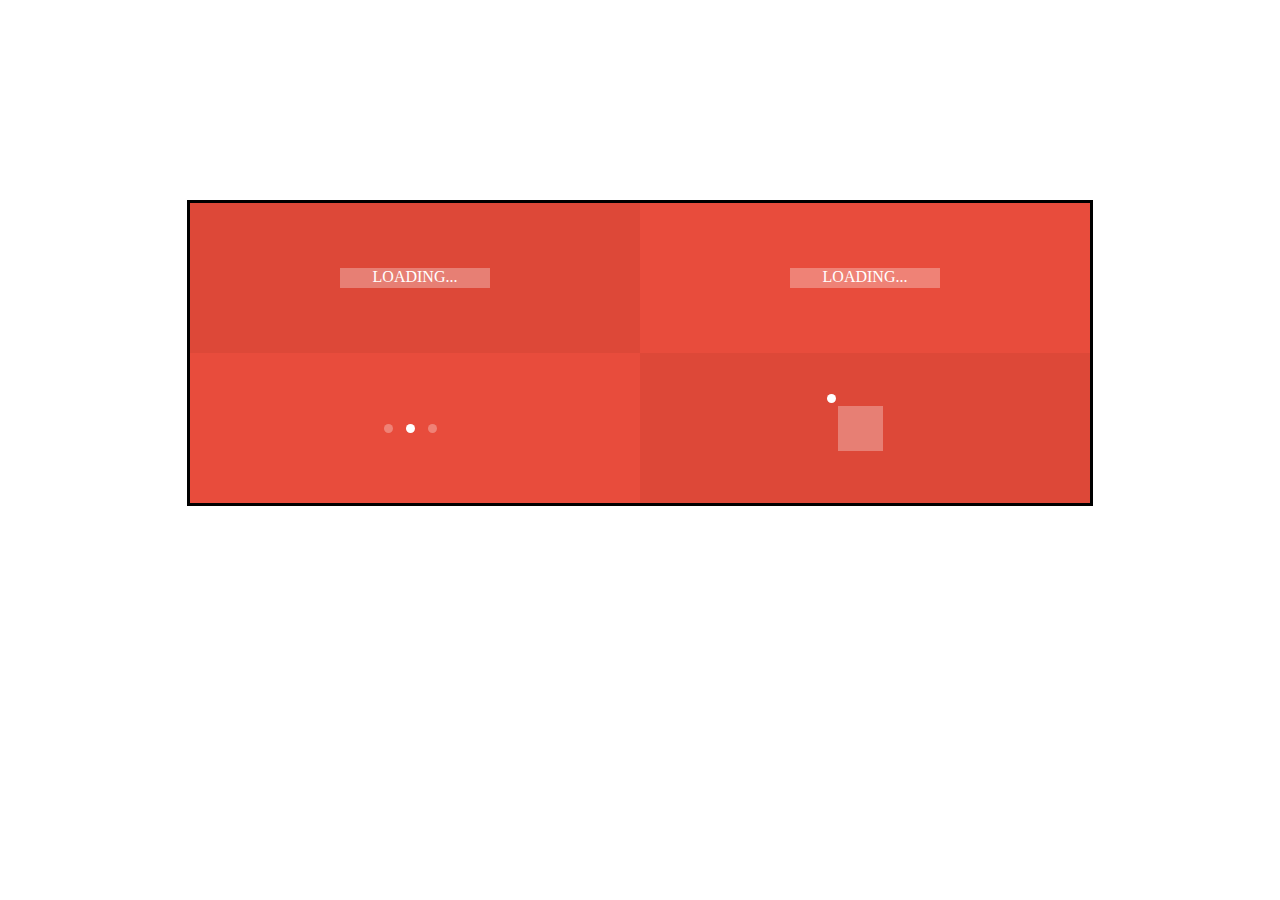
<file: transitions&animations/index.html>
<!DOCTYPE html>
<html lang="en">
	<head>
		<meta charset="UTF-8" />
		<meta http-equiv="X-UA-Compatible" content="IE=edge" />
		<meta name="viewport" content="width=device-width, initial-scale=1.0" />
		<link rel="stylesheet" href="style.css" />
		<title>Document</title>
	</head>
	<body>
		<div class="wrapper">
			<div class="rectangle_one">
				<div class="btn_one">LOADING...</div>
			</div>
			<div class="rectangle_two">
				<div class="button">LOADING...</div>
			</div>
			<div class="rectangle_three">
				<div class="wrapper_child spin">
					<div class="circle circle-1"></div>
					<div class="circle circle-2"></div>
				</div>
				<div class="circle-3 circle"></div>
			</div>
			<div class="rectangle_four">
				<div class="box"></div>
				<div class="circle_four"></div>
			</div>
		</div>
	</body>
</html>
</file>
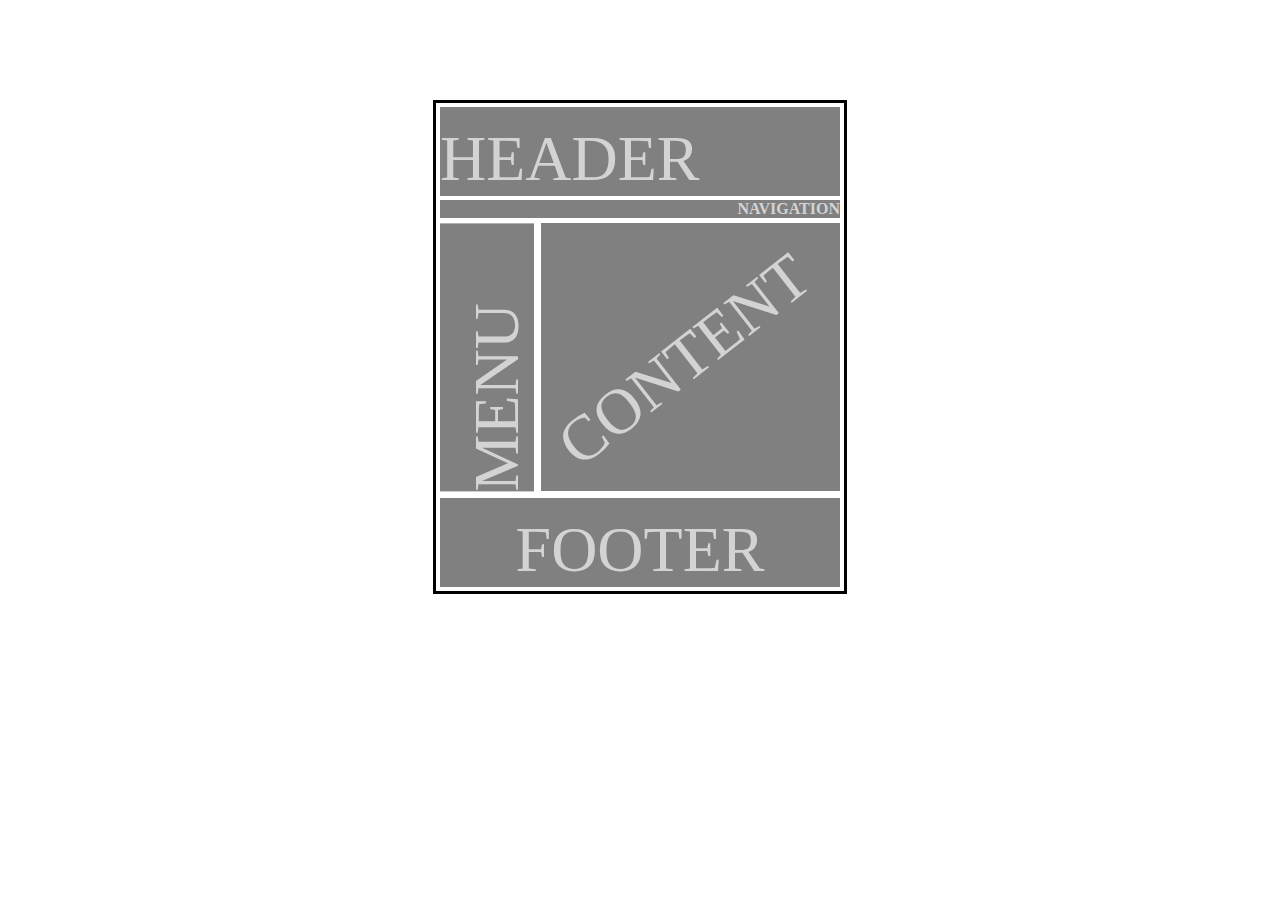
<file: position&floats/homework_position/index.html>
<!DOCTYPE html>
<html lang="en">
	<head>
		<meta charset="UTF-8" />
		<meta http-equiv="X-UA-Compatible" content="IE=edge" />
		<meta name="viewport" content="width=device-width, initial-scale=1.0" />
		<link rel="stylesheet" href="style.css" />
		<title>Document</title>
	</head>
	<body>
		<div class="wrapper">
			<div class="header">HEADER</div>
			<div class="navigation">NAVIGATION</div>
			<div class="menu">MENU</div>
			<div class="content"><span>CONTENT</span></div>
			<div class="footer">FOOTER</div>
		</div>
	</body>
</html>
</file>
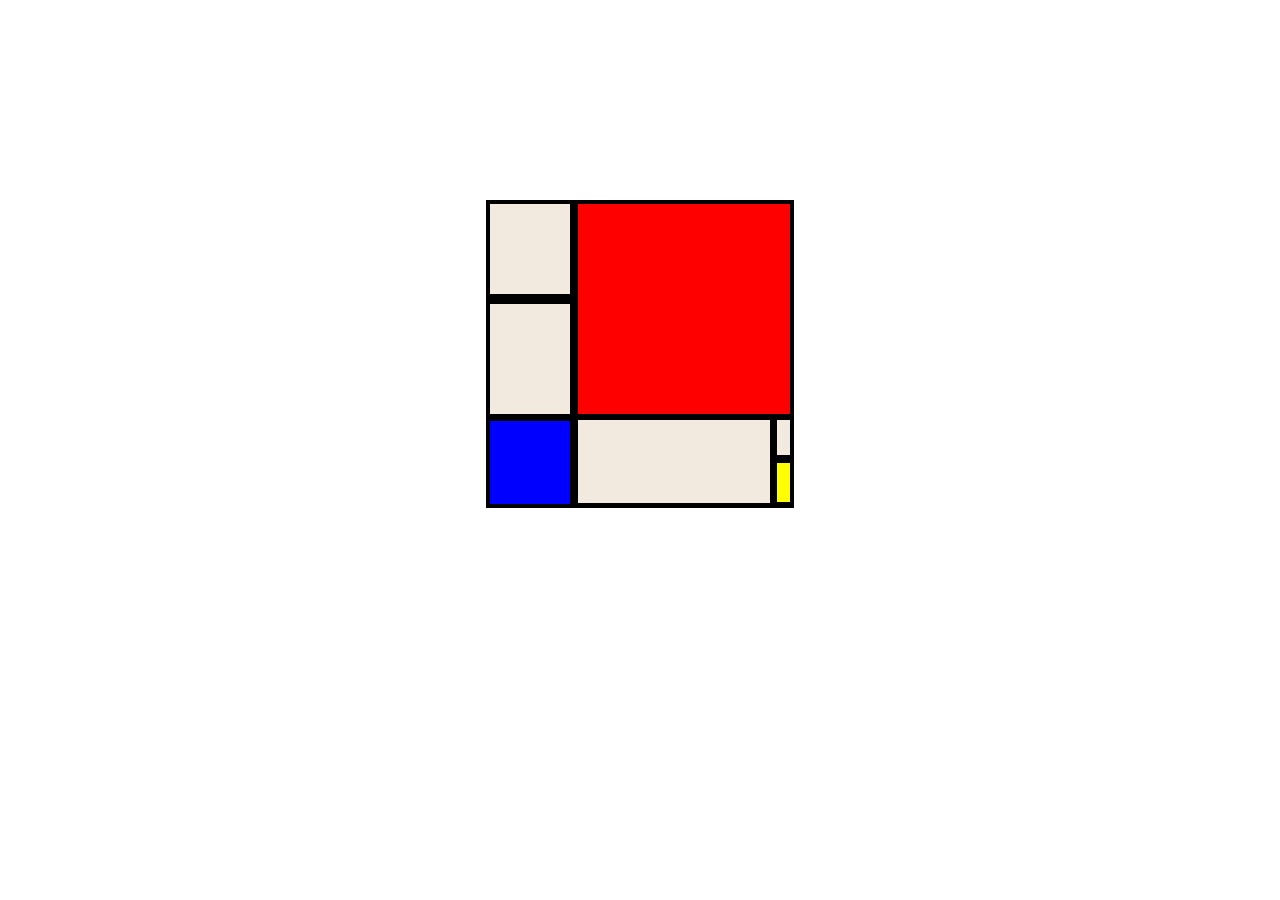
<file: position&floats/homework_position_1/index.html>
<!DOCTYPE html>
<html lang="en">
<head>
    <meta charset="UTF-8">
    <meta http-equiv="X-UA-Compatible" content="IE=edge">
    <meta name="viewport" content="width=device-width, initial-scale=1.0">
    <link rel="stylesheet" href="style.css">
    <title>Document</title>
</head>
<body>
    <div class="wrapper">
        <div class="rectangle-one"></div>
        <div class="rectangle-two"></div>
       <div class="square-blue"></div>
       <div class="square-red"></div>
       <div class="rectangle-three"></div>
       <div class="rectangle-four"></div>
       <div class="rectangle-yellow"></div>
    </div>
</body>
</html>
</file>
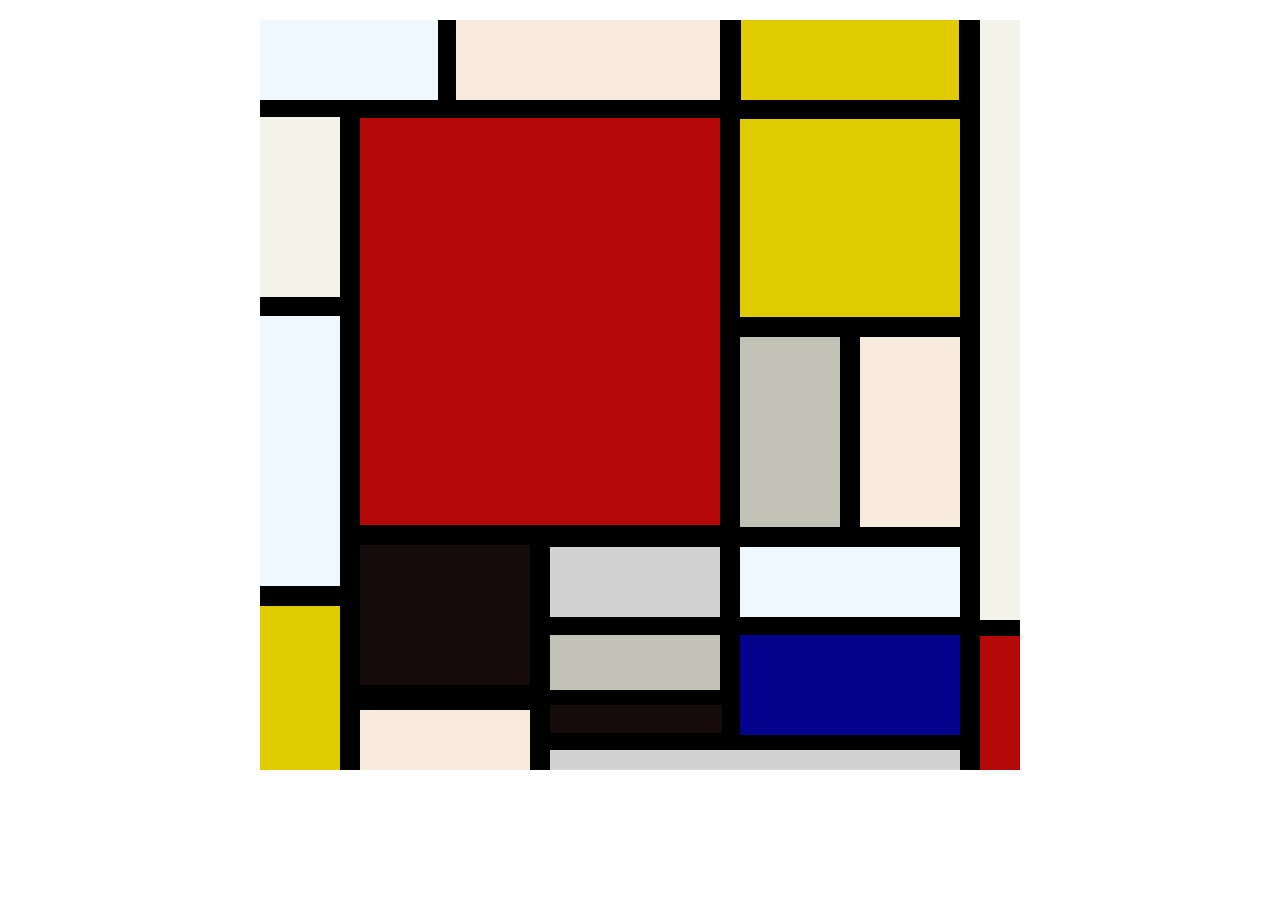
<file: position&floats/homework_position_2/index.html>
<!DOCTYPE html>
<html lang="en">
	<head>
		<meta charset="UTF-8" />
		<meta http-equiv="X-UA-Compatible" content="IE=edge" />
		<meta name="viewport" content="width=device-width, initial-scale=1.0" />
		<link rel="stylesheet" href="style.css" />
		<title>Document</title>
	</head>
	<body>
		<div class="wrapper">
			<div class="rectangle-light_blue_one"></div>
			<div class="rectangle-light_blue_two"></div>
			<div class="rectangle-yellow_one"></div>
			<div class="rectangle-beige_one"></div>
			<div class="rectangle-yellow_two"></div>
			<div class="rectangle-light_yellow_two"></div>
			<div class="rectangle-light_yellow_one"></div>
			<div class="rectangle-red_one"></div>
			<div class="rectangle-yellow_three"></div>
			<div class="rectangle-light_blue_three"></div>
			<div class="rectangle-brown_one"></div>
			<div class="rectangle-brown_two"></div>
			<div class="rectangle-light_grey_one"></div>
			<div class="rectangle_light-green_one"></div>
			<div class="rectangle-beige_two"></div>
			<div class="rectangle-light_grey_two"></div>
			<div class="rectangle-light_green_two"></div>
			<div class="rectangle-blue"></div>
			<div class="rectangle-red_two"></div>
			<div class="rectangle-beige_three"></div>
		</div>
	</body>
</html>
</file>
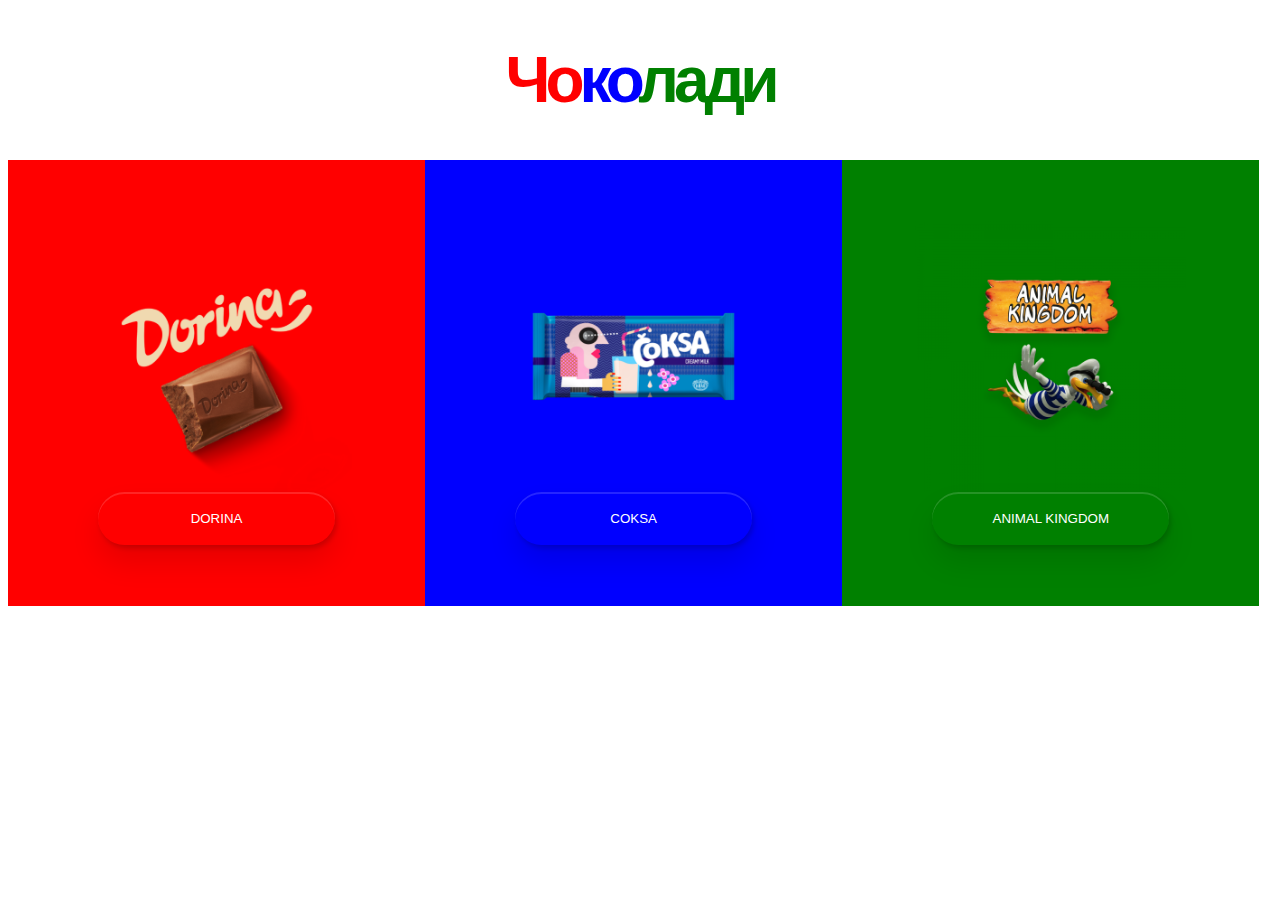
<file: position&floats/kras-execise/index.html>
<!DOCTYPE html>
<html lang="en">
<head>
    <meta charset="UTF-8">
    <meta http-equiv="X-UA-Compatible" content="IE=edge">
    <meta name="viewport" content="width=device-width, initial-scale=1.0">
    <link rel="stylesheet" href="style.css">
    <title>Document</title>
</head>
<body>
    <h1><span class="cho">Чо</span><span class="ko">ко</span><span class="ladi">лади</span></h1>
    </span>
    <div class="wrapper">
        <div class="dorina">
            <img src="images/dorina.png" alt="dorina_chocolate">
            <a href="#">DORINA</a>
        </div>
        <div class="coksa">
           <img src="images/coksa.png" alt="coksa_chocolate">
           <a href="#">COKSA</a>
        </div>
        <div class="animal_kingdom">
            <img src="images/animal-kingdom.png" alt="animal_kingdom_chocolate">
            <a href="#">ANIMAL KINGDOM</a>
        </div>
    </div>

</body>
</html>
</file>
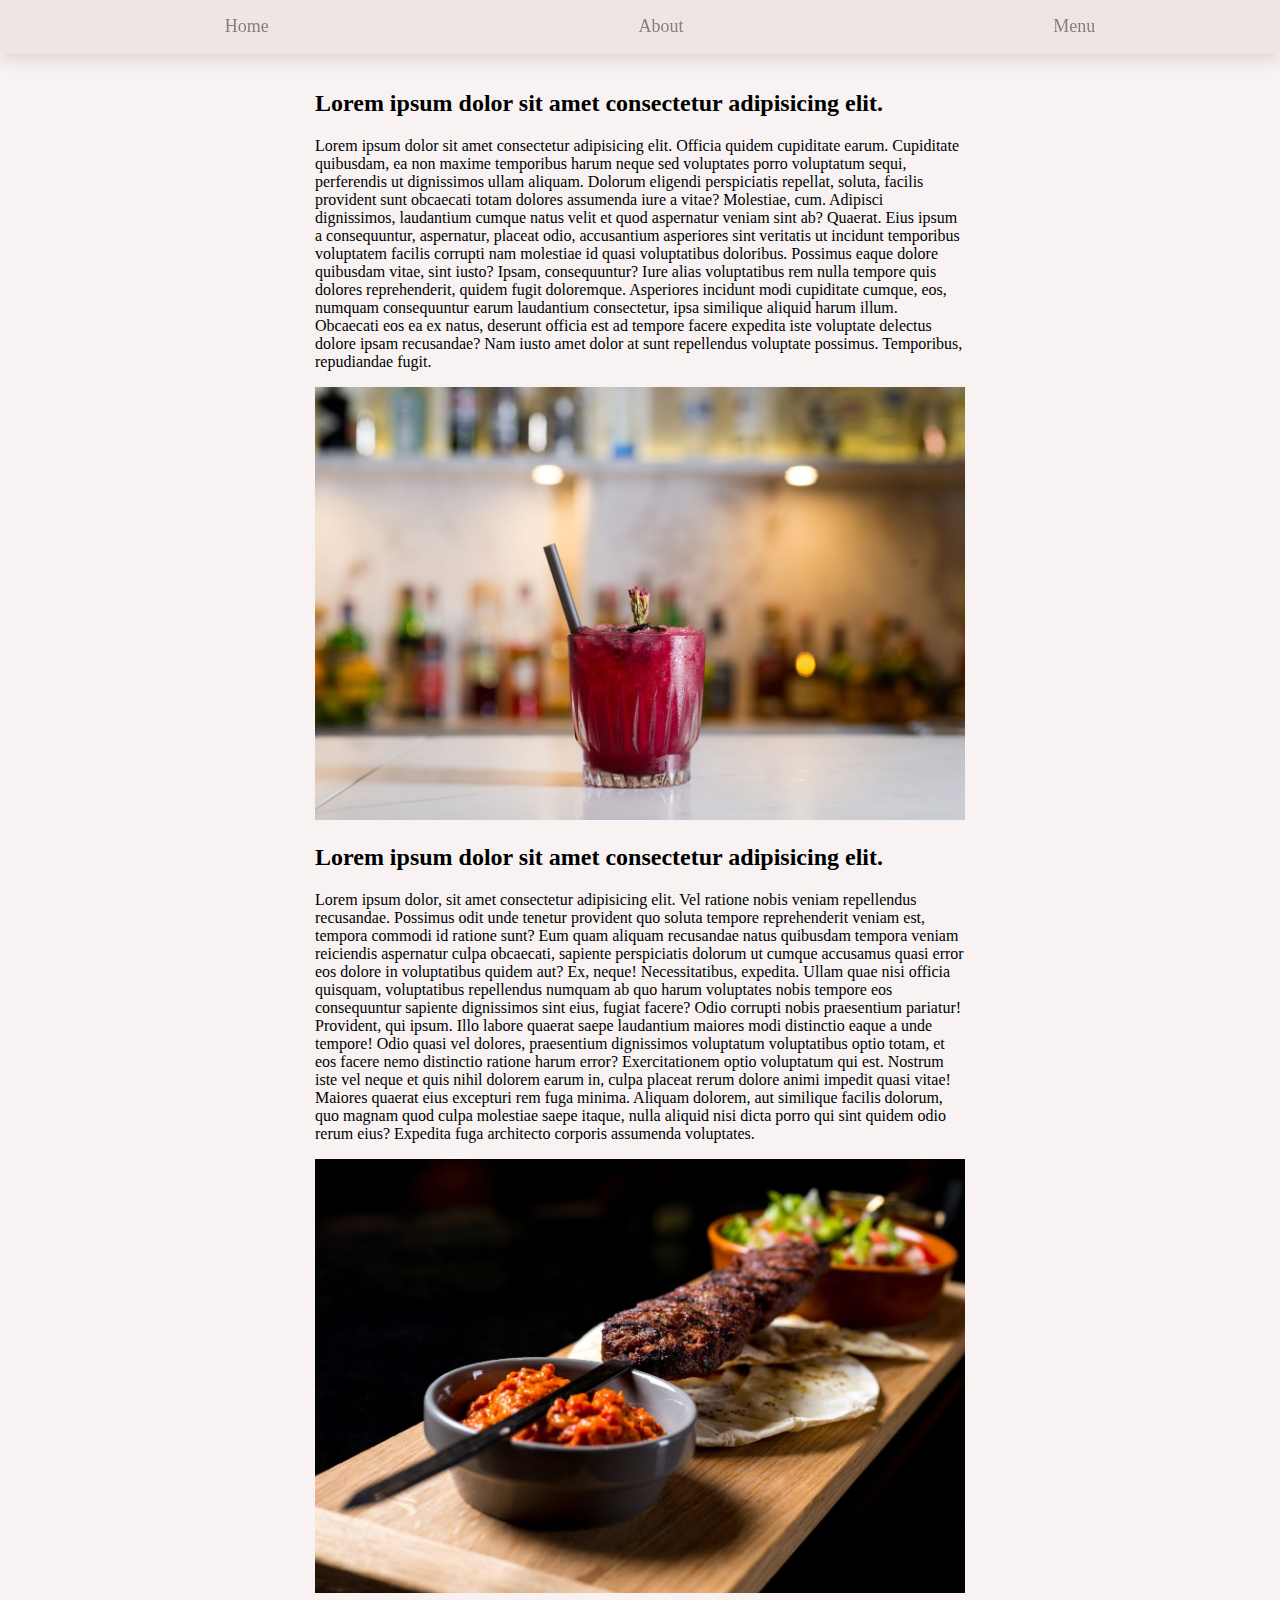
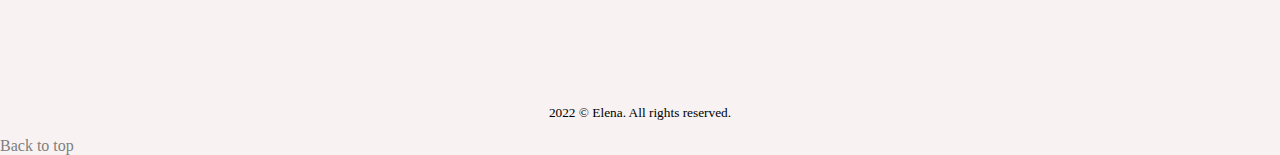
<file: homework_1_2_4/about.html>
<!DOCTYPE html>
<html lang="en">
	<head>
		<title>Restaurant</title>
		<link rel="stylesheet" href="style.css" />
	</head>
	<body id="main-heading">
		<header>
			<nav>
				<ul class="flex">
					<li>
						<a href="home.html">Home</a>
					</li>
					<li>
						<a href="about.html">About</a>
					</li>
					<li>
						<a href="menu.html">Menu</a>
					</li>
				</ul>
			</nav>
		</header>
		<main>
			<article>
				<section>
					<h2>Lorem ipsum dolor sit amet consectetur adipisicing elit.</h2>

					<p>
						Lorem ipsum dolor sit amet consectetur adipisicing elit. Officia
						quidem cupiditate earum. Cupiditate quibusdam, ea non maxime
						temporibus harum neque sed voluptates porro voluptatum sequi,
						perferendis ut dignissimos ullam aliquam. Dolorum eligendi
						perspiciatis repellat, soluta, facilis provident sunt obcaecati
						totam dolores assumenda iure a vitae? Molestiae, cum. Adipisci
						dignissimos, laudantium cumque natus velit et quod aspernatur veniam
						sint ab? Quaerat. Eius ipsum a consequuntur, aspernatur, placeat
						odio, accusantium asperiores sint veritatis ut incidunt temporibus
						voluptatem facilis corrupti nam molestiae id quasi voluptatibus
						doloribus. Possimus eaque dolore quibusdam vitae, sint iusto? Ipsam,
						consequuntur? Iure alias voluptatibus rem nulla tempore quis dolores
						reprehenderit, quidem fugit doloremque. Asperiores incidunt modi
						cupiditate cumque, eos, numquam consequuntur earum laudantium
						consectetur, ipsa similique aliquid harum illum. Obcaecati eos ea ex
						natus, deserunt officia est ad tempore facere expedita iste
						voluptate delectus dolore ipsam recusandae? Nam iusto amet dolor at
						sunt repellendus voluptate possimus. Temporibus, repudiandae fugit.
					</p>
					<div>
						<a
							href="https://www.facebook.com/DADOBarRestaurant/photos/"
							target="_blank"
						>
							<img src="images/cocktail.jpeg" alt="cocktail-drink" />
						</a>
					</div>
				</section>
				<section>
					<h2>Lorem ipsum dolor sit amet consectetur adipisicing elit.</h2>
					<p>
						Lorem ipsum dolor, sit amet consectetur adipisicing elit. Vel
						ratione nobis veniam repellendus recusandae. Possimus odit unde
						tenetur provident quo soluta tempore reprehenderit veniam est,
						tempora commodi id ratione sunt? Eum quam aliquam recusandae natus
						quibusdam tempora veniam reiciendis aspernatur culpa obcaecati,
						sapiente perspiciatis dolorum ut cumque accusamus quasi error eos
						dolore in voluptatibus quidem aut? Ex, neque! Necessitatibus,
						expedita. Ullam quae nisi officia quisquam, voluptatibus repellendus
						numquam ab quo harum voluptates nobis tempore eos consequuntur
						sapiente dignissimos sint eius, fugiat facere? Odio corrupti nobis
						praesentium pariatur! Provident, qui ipsum. Illo labore quaerat
						saepe laudantium maiores modi distinctio eaque a unde tempore! Odio
						quasi vel dolores, praesentium dignissimos voluptatum voluptatibus
						optio totam, et eos facere nemo distinctio ratione harum error?
						Exercitationem optio voluptatum qui est. Nostrum iste vel neque et
						quis nihil dolorem earum in, culpa placeat rerum dolore animi
						impedit quasi vitae! Maiores quaerat eius excepturi rem fuga minima.
						Aliquam dolorem, aut similique facilis dolorum, quo magnam quod
						culpa molestiae saepe itaque, nulla aliquid nisi dicta porro qui
						sint quidem odio rerum eius? Expedita fuga architecto corporis
						assumenda voluptates.
					</p>
					<div>
						<a
							href="https://www.facebook.com/DADOBarRestaurant/photos/"
							target="_blank"
						>
							<img src="images/kebab.jpeg" alt="kebab" />
						</a>
					</div>
				</section>
			</article>
		</main>
		<footer>
			<p><small>2022 &copy; Elena. All rights reserved.</small></p>
		</footer>
		<a href="#main-heading" style="color: grey">Back to top</a>
	</body>
</html>
</file>
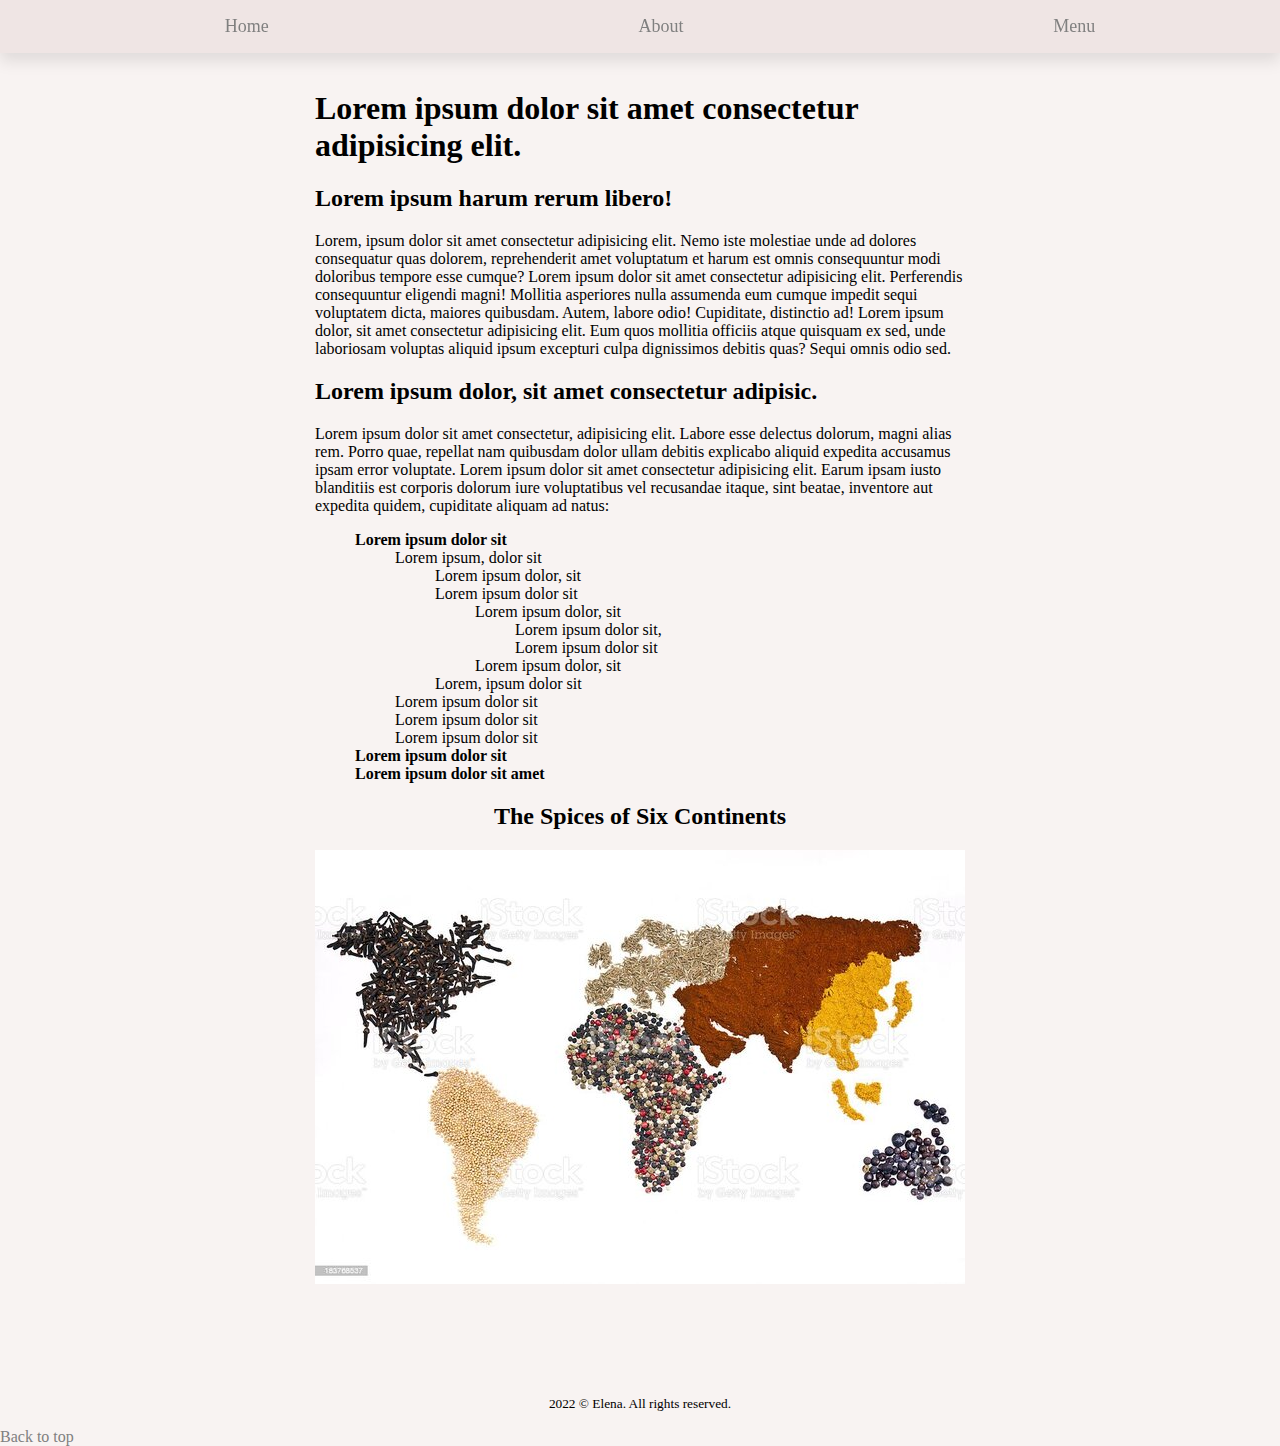
<file: homework_1_2_4/home.html>
<!DOCTYPE html>
<html lang="en">
	<head>
		<title>Restaurant</title>
		<link rel="stylesheet" href="style.css" />
	</head>
	<body id="main-heading">
		<header>
			<nav>
				<ul class="flex">
					<li>
						<a href="home.html">Home</a>
					</li>
					<li>
						<a href="about.html">About</a>
					</li>
					<li>
						<a href="menu.html">Menu</a>
					</li>
				</ul>
			</nav>
		</header>
		<main>
			<h1>Lorem ipsum dolor sit amet consectetur adipisicing elit.</h1>
			<section>
				<h2>Lorem ipsum harum rerum libero!</h2>
				<p>
					Lorem, ipsum dolor sit amet consectetur adipisicing elit. Nemo iste
					molestiae unde ad dolores consequatur quas dolorem, reprehenderit amet
					voluptatum et harum est omnis consequuntur modi doloribus tempore esse
					cumque? Lorem ipsum dolor sit amet consectetur adipisicing elit.
					Perferendis consequuntur eligendi magni! Mollitia asperiores nulla
					assumenda eum cumque impedit sequi voluptatem dicta, maiores
					quibusdam. Autem, labore odio! Cupiditate, distinctio ad! Lorem ipsum
					dolor, sit amet consectetur adipisicing elit. Eum quos mollitia
					officiis atque quisquam ex sed, unde laboriosam voluptas aliquid ipsum
					excepturi culpa dignissimos debitis quas? Sequi omnis odio sed.
				</p>
			</section>

			<section>
				<h2>Lorem ipsum dolor, sit amet consectetur adipisic.</h2>
				<p>
					Lorem ipsum dolor sit amet consectetur, adipisicing elit. Labore esse
					delectus dolorum, magni alias rem. Porro quae, repellat nam quibusdam
					dolor ullam debitis explicabo aliquid expedita accusamus ipsam error
					voluptate. Lorem ipsum dolor sit amet consectetur adipisicing elit.
					Earum ipsam iusto blanditiis est corporis dolorum iure voluptatibus
					vel recusandae itaque, sint beatae, inventore aut expedita quidem,
					cupiditate aliquam ad natus:
				</p>
				<ul>
					<li>
						<strong>Lorem ipsum dolor sit</strong>
						<ul>
							<li>
								Lorem ipsum, dolor sit
								<ul>
									<li>Lorem ipsum dolor, sit</li>
									<li>
										Lorem ipsum dolor sit
										<ul>
											<li>
												Lorem ipsum dolor, sit
												<ul>
													<li>Lorem ipsum dolor sit,</li>
													<li>Lorem ipsum dolor sit</li>
												</ul>
											</li>
											<li>Lorem ipsum dolor, sit</li>
										</ul>
									</li>
									<li>Lorem, ipsum dolor sit</li>
								</ul>
							</li>
							<li>Lorem ipsum dolor sit</li>
							<li>Lorem ipsum dolor sit</li>
							<li>Lorem ipsum dolor sit</li>
						</ul>
					</li>
					<li><strong>Lorem ipsum dolor sit</strong></li>
					<li><strong>Lorem ipsum dolor sit amet</strong></li>
				</ul>
			</section>
			<article>
				<h2 style="text-align: center">The Spices of Six Continents</h2>
				<!-- Image Map Generated by http://www.image-map.net/ -->
				<img src="images/world_spices.jpeg" usemap="#image-map" />

				<map name="image-map">
					<area
						target="_blank"
						alt="North America"
						title="North America"
						href="https://en.wikipedia.org/wiki/North_America"
						coords="8,52,204,215"
						shape="rect"
					/>
					<area
						target="_blank"
						alt="South America"
						title="South America"
						href="https://en.wikipedia.org/wiki/South_America"
						coords="101,398,228,216"
						shape="rect"
					/>
					<area
						target="_blank"
						alt="Africa"
						title="Africa"
						href="https://en.wikipedia.org/wiki/Africa"
						coords="352,154,443,274,336,351,248,220,264,156"
						shape="poly"
					/>
					<area
						target="_blank"
						alt="Europe"
						title="Europe"
						href="https://en.wikipedia.org/wiki/Europe"
						coords="264,159,413,128,416,77,269,63"
						shape="poly"
					/>
					<area
						target="_blank"
						alt="Asia"
						title="Asia"
						href="https://en.wikipedia.org/wiki/Asia"
						coords="349,148,463,300,597,248,607,67,476,54,434,57"
						shape="poly"
					/>
					<area
						target="_blank"
						alt="Australia"
						title="Australia"
						href="https://en.wikipedia.org/wiki/Australia_(continent)"
						coords="539,309,561,367,645,335,634,245,605,245"
						shape="poly"
					/>
				</map>
			</article>
		</main>

		<footer>
			<p><small>2022 &copy; Elena. All rights reserved.</small></p>
		</footer>
		<a href="#main-heading" style="color: grey">Back to top</a>
	</body>
</html>
</file>
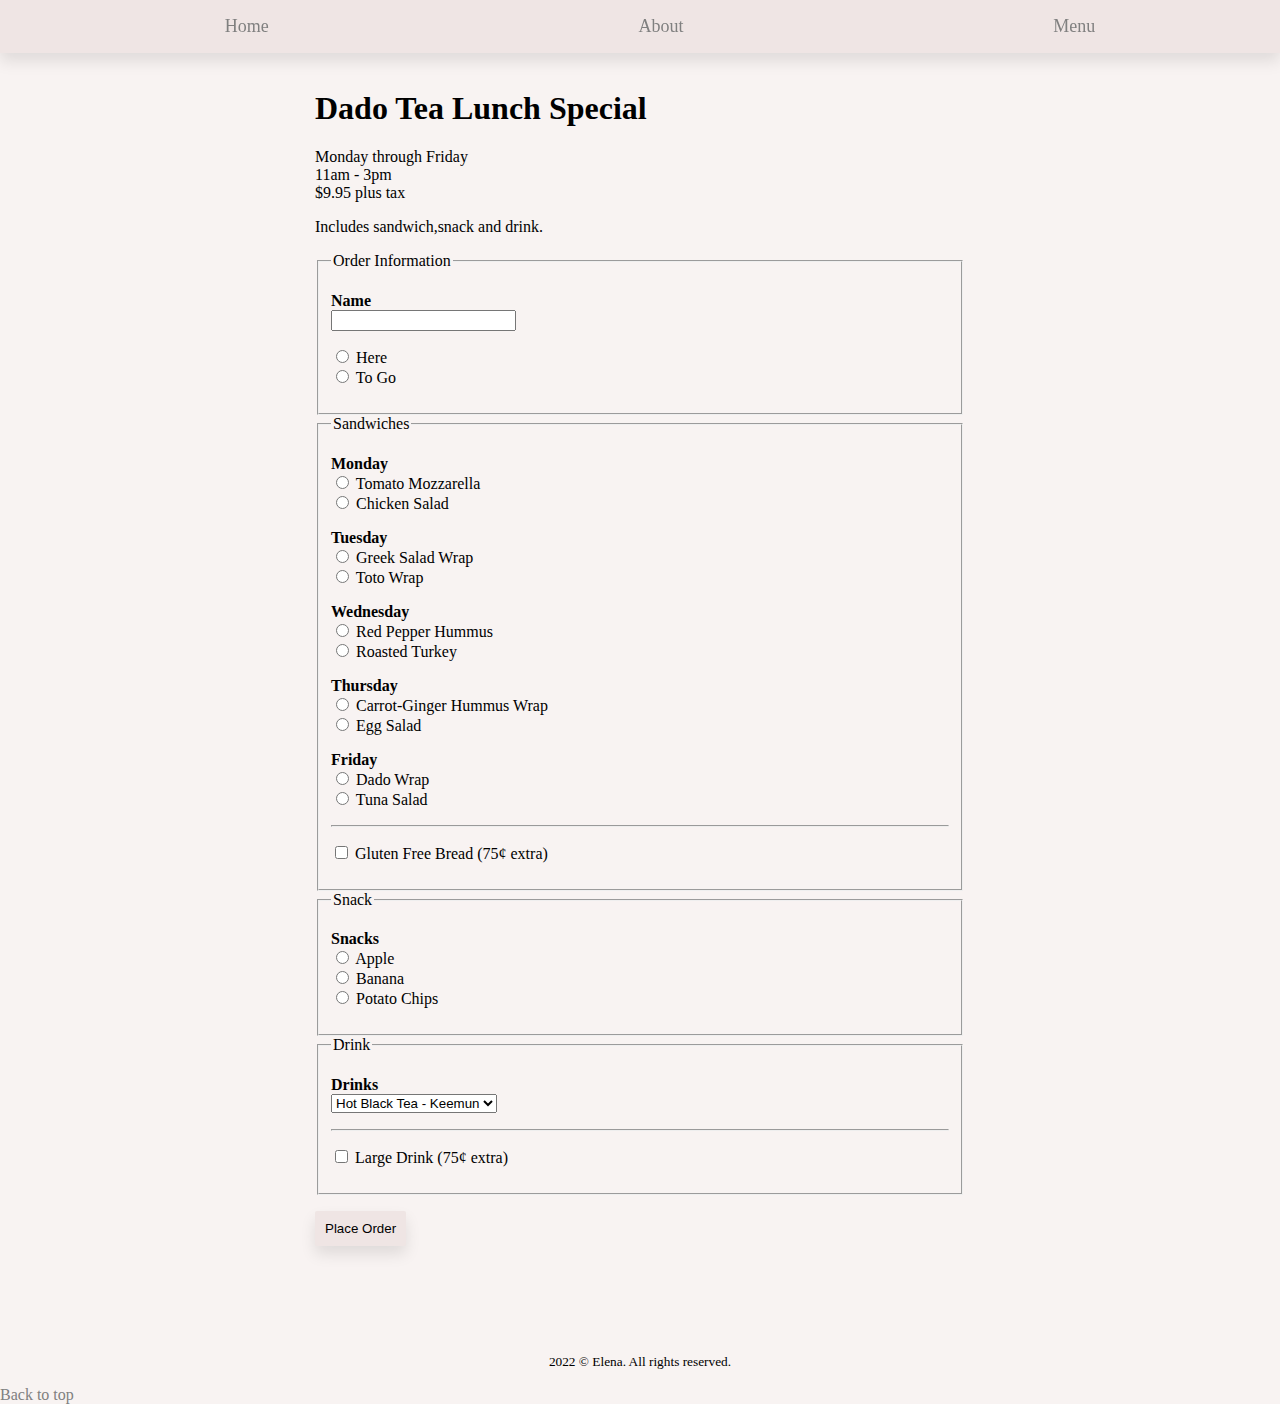
<file: homework_1_2_4/menu.html>
<!DOCTYPE html>
<html lang="en">
	<head>
		<title>Restaurant</title>
		<link rel="stylesheet" href="style.css" />
	</head>
	<body id="main-heading">
		<header >
			<nav>
				<ul class="flex">
					<li>
						<a href="home.html">Home</a>
					</li>
					<li>
						<a href="about.html">About</a>
					</li>
					<li>
						<a href="menu.html">Menu</a>
					</li>
				</ul>
			</nav>
		</header>
		<main>
			<form action="" method="">
				<h1>Dado Tea Lunch Special</h1>
				<span>Monday through Friday</span><br />
				<span>11am - 3pm</span><br />
				<span>&dollar;9.95 plus tax</span>
				<p>Includes sandwich,snack and drink.</p>

				<fieldset>
					<legend>Order Information</legend>
					<p>
						<label for="name"><strong>Name</strong></label>
						<br />
						<input type="text" id="name" name="username" />
					</p>
					<p>
						<input type="radio" name="place" id="here" />
						<label for="here">Here</label>
						<br />

						<input type="radio" name="place" id="go" />
						<label for="go">To Go</label>
					</p>
				</fieldset>

				<fieldset>
					<legend>Sandwiches</legend>
					<p>
						<span><strong>Monday</strong></span
						><br />

						<input type="radio" name="food" id="mozzarella" />
						<label for="mozzarella">Tomato Mozzarella</label>
						<br />
						<input type="radio" name="food" id="chicken" />
						<label for="chicken">Chicken Salad</label>
					</p>
					<p>
						<span><strong>Tuesday</strong></span
						><br />
						<input type="radio" name="food" id="greek_wrap" />
						<label for="greek_wrap">Greek Salad Wrap</label><br />
						<input type="radio" name="food" id="toto_wrap" />
						<label for="toto_wrap">Toto Wrap</label>
					</p>
					<p>
						<span><strong>Wednesday</strong></span
						><br />
						<input type="radio" name="food" id="pepper" />
						<label for="pepper">Red Pepper Hummus</label><br />
						<input type="radio" name="food" id="turkey" />
						<label for="turkey">Roasted Turkey</label>
					</p>
					<p>
						<span><strong>Thursday</strong></span
						><br />
						<input type="radio" name="food" id="hummus" />
						<label for="hummus">Carrot-Ginger Hummus Wrap</label><br />
						<input type="radio" name="food" id="egg" />
						<label for="egg">Egg Salad</label>
					</p>
					<p>
						<span><strong>Friday</strong></span
						><br />
						<input type="radio" name="food" id="dado" />
						<label for="dado">Dado Wrap</label><br />
						<input type="radio" name="food" id="tuna" />
						<label for="tuna">Tuna Salad</label>
					</p>
					<hr />
					<p>
						<input type="checkbox" name="food" id="bread" />
						<label for="bread">Gluten Free Bread (75&#162; extra)</label>
					</p>
				</fieldset>

				<fieldset>
					<legend>Snack</legend>
					<p>
						<span><strong>Snacks</strong></span
						><br />
						<input type="radio" name="food" id="apple" />
						<label for="apple">Apple</label><br />
						<input type="radio" name="food" id="banana" />
						<label for="banana">Banana</label> <br />
						<input type="radio" name="food" id="chips" />
						<label for="chips">Potato Chips</label>
					</p>
				</fieldset>

				<fieldset>
					<legend>Drink</legend>
					<p>
						<label for="drinks"
							><span><strong>Drinks</strong></span></label
						><br />
						<select id="drinks">
							<option value="martini">Martini</option>
							<option value="coke">Coke</option>
							<option value="beer">Beer</option>
							<option value="coffee">Coffee</option>
							<option selected value="tea">Hot Black Tea - Keemun</option>
						</select>
					</p>
					<hr />
					<p>
						<input type="checkbox" name="drink" id="large" />
						<label for="large">Large Drink (75&#162; extra)</label>
					</p>
				</fieldset>
				<p>
					<input type="submit" value="Place Order" />
				</p>
			</form>
		</main>
		<footer>
			<p><small>2022 &copy; Elena. All rights reserved.</small></p>
		</footer>
		<a href="#main-heading" style="color: grey">Back to top</a>
	</body>
</html>
</file>
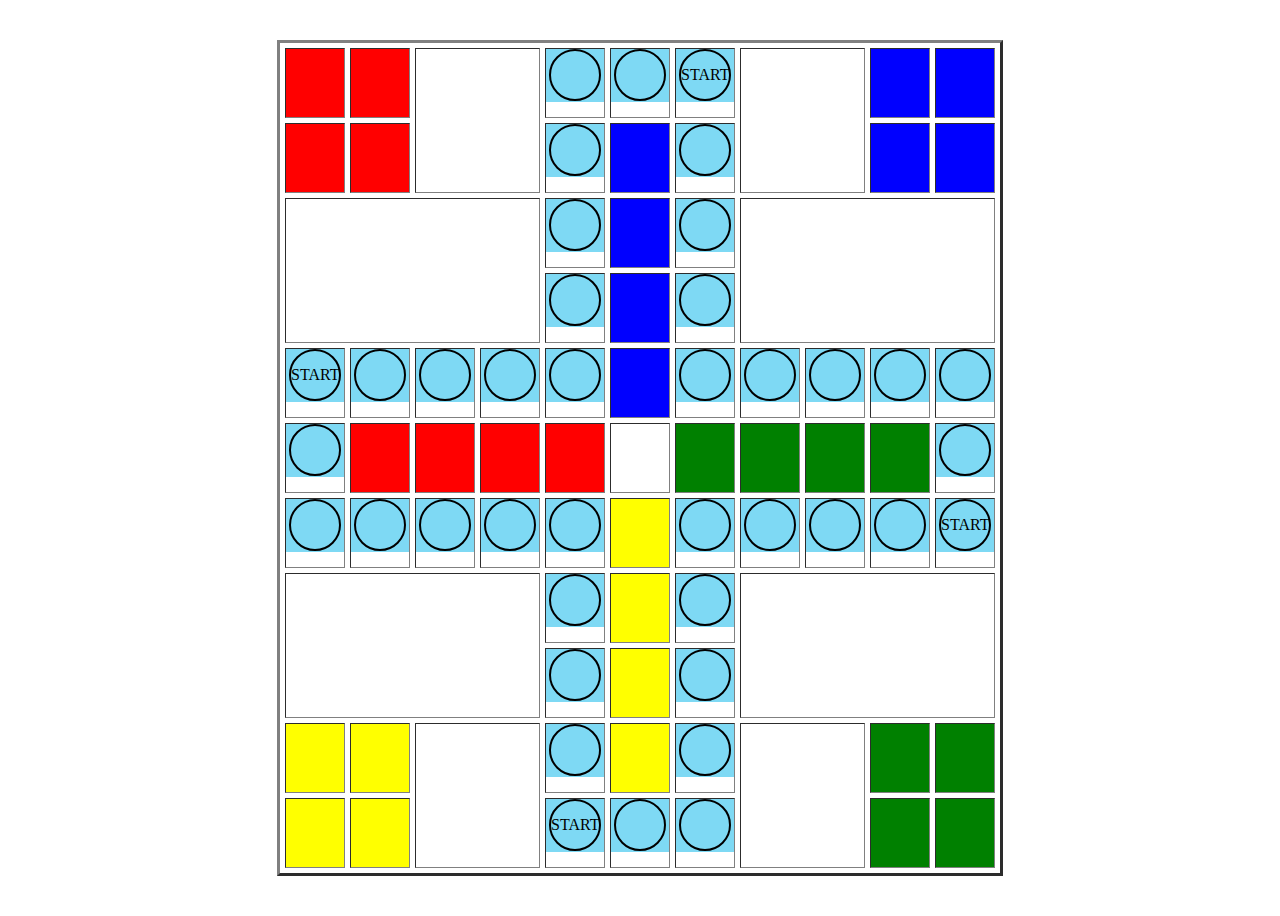
<file: ne_luti_se_covece/table.html>
<!DOCTYPE html>
<html lang="en">
	<head>
		<title>Ne Luti Se Choveche</title>
		<link rel="stylesheet" href="style.css" />
	</head>
	<body>
		<table border="3" cellpadding="4" cellspacing="5">
			<tbody>
				<!--Row 1 -->
				<tr>
					<td class="red"></td>
					<td class="red"></td>
					<td rowspan="2" colspan="2"></td>
					<td class="outer-container">
						<div class="container-background"></div>
						<div class="start"></div>	
					</td>
					<td class="outer-container">
						<div class="container-background"></div>
						<div class="start"></div>
					</td>
					<td class="outer-container">
						<div class="container-background"></div>
						<div class="start">START</div>
					</td>
					<td rowspan="2" colspan="2"></td>
					<td class="blue"></td>
					<td class="blue"> </td>
					
				</tr>
				<!--Row 2 -->
				<tr>
					<td class="red"></td>
					<td class="red"></td>
					<td class="outer-container">
						<div class="container-background"></div>
						<div class="start"></div>	
					</td>
					<td class="blue"></td>
					<td class="outer-container">
						<div class="container-background"></div>
						<div class="start"></div>	
					</td>
					<td class="blue"></td>
					<td class="blue"></td>
					
				</tr>
				<!--Row 3 -->
				<tr>
					<td colspan="4" rowspan="2"></td>
					<td class="outer-container">
						<div class="container-background"></div>
						<div class="start"></div>	
					</td>
					<td class="blue"></td>
					<td class="outer-container">
						<div class="container-background"></div>
						<div class="start"></div>	
					</td>
					<td colspan="4" rowspan="2"></td>
					
				</tr>
				<!--Row 4 -->
				<tr>
					<td class="outer-container">
						<div class="container-background"></div>
						<div class="start"></div>	
					</td>
					<td class="blue"></td>
					<td class="outer-container">
						<div class="container-background"></div>
						<div class="start"></div>	
					</td>
				</tr>
				<!--Row 5 -->
				<tr>
					<td class="outer-container">
						<div class="container-background"></div>
						<div class="start">START</div>
					</td>
					<td class="outer-container">
						<div class="container-background"></div>
						<div class="start"></div>	
					</td>
					<td class="outer-container">
						<div class="container-background"></div>
						<div class="start"></div>	
					</td>
					<td class="outer-container">
						<div class="container-background"></div>
						<div class="start"></div>	
					</td>
					<td class="outer-container">
						<div class="container-background"></div>
						<div class="start"></div>	
					</td>
					<td class="blue"></td>
					<td class="outer-container">
						<div class="container-background"></div>
						<div class="start"></div>	
					</td>
					<td class="outer-container">
						<div class="container-background"></div>
						<div class="start"></div>	
					</td>
					<td class="outer-container">
						<div class="container-background"></div>
						<div class="start"></div>	
					</td>
					<td class="outer-container">
						<div class="container-background"></div>
						<div class="start"></div>	
					</td>
					<td class="outer-container">
						<div class="container-background"></div>
						<div class="start"></div>	
					</td>
				</tr>
				<!--Row 6 -->
				<tr>
					<td class="outer-container">
						<div class="container-background"></div>
						<div class="start"></div>	
					</td>
					<td class="red"></td>
					<td class="red"></td>
					<td class="red"></td>
					<td class="red"></td>
					<td></td>
					<td class="green"></td>
					<td class="green"></td>
					<td class="green"></td>
					<td class="green"></td>
					<td class="outer-container">
						<div class="container-background"></div>
						<div class="start"></div>	
					</td>
				</tr>
				<!--Row 7 -->
				<tr>
					<td class="outer-container">
						<div class="container-background"></div>
						<div class="start"></div>	
					</td>
					<td class="outer-container">
						<div class="container-background"></div>
						<div class="start"></div>	
					</td>
					<td class="outer-container">
						<div class="container-background"></div>
						<div class="start"></div>	
					</td>
					<td class="outer-container">
						<div class="container-background"></div>
						<div class="start"></div>	
					</td>
					<td class="outer-container">
						<div class="container-background"></div>
						<div class="start"></div>	
					</td>
					<td class="yellow"></td>
					<td class="outer-container">
						<div class="container-background"></div>
						<div class="start"></div>	
					</td>
					<td class="outer-container">
						<div class="container-background"></div>
						<div class="start"></div>	
					</td>
					<td class="outer-container">
						<div class="container-background"></div>
						<div class="start"></div>	
					</td>
					<td class="outer-container">
						<div class="container-background"></div>
						<div class="start"></div>	
					</td>
					<td class="outer-container">
						<div class="container-background"></div>
						<div class="start">START</div>
					</td>
				</tr>
				<!--Row 8 -->
				<tr>
					<td colspan="4" rowspan="2"></td>
					<td class="outer-container">
						<div class="container-background"></div>
						<div class="start"></div>	
					</td>
					<td class="yellow"></td>
					<td class="outer-container">
						<div class="container-background"></div>
						<div class="start"></div>	
					</td>
					<td colspan="4" rowspan="2"></td>
				</tr>
				<!--Row 9 -->
				<tr>
					<td class="outer-container">
						<div class="container-background"></div>
						<div class="start"></div>	
					</td>
					<td class="yellow"></td>
					<td class="outer-container">
						<div class="container-background"></div>
						<div class="start"></div>	
					</td>
				</tr>
				<!--Row 10 -->
				<tr>
					<td class="yellow"></td>
					<td class="yellow"></td>
					<td rowspan="2" colspan="2"></td>
					<td class="outer-container">
						<div class="container-background"></div>
						<div class="start"></div>	
					</td>
					<td class="yellow"></td>
					<td class="outer-container">
						<div class="container-background"></div>
						<div class="start"></div>	
					</td>
					<td rowspan="2" colspan="2"></td>
					<td class="green"></td>
					<td class="green"></td>
				</tr>
				<!--Row 11 -->
				<tr>
					<td class="yellow"></td>
					<td class="yellow"></td>
					<td class="outer-container">
						<div class="container-background"></div>
						<div class="start">START</div>
					</td>
					<td class="outer-container">
						<div class="container-background"></div>
						<div class="start"></div>	
					</td>
					<td class="outer-container">
						<div class="container-background"></div>
						<div class="start"></div>	
					</td>
					<td class="green"></td>
					<td class="green">
				</tr>
			</tbody>
		</table>

		
</html>
</file>
<file: transitions&animations/style.css>
.wrapper {
	width: 900px;
	margin: 200px auto;
	border: 3px solid black;
	display: flex;
	flex-wrap: wrap;
}
/* ITEM ONE */
.rectangle_one {
	width: 450px;
	height: 150px;
	background-color: rgb(221, 72, 56);
	display: flex;
	justify-content: center;
	align-items: center;
}
.btn_one {
	position: relative;
	color: white;
	text-align: center;
	background-color: rgba(255, 255, 255, 0.3);
	width: 150px;
	height: 20px;
	display: block;
}
.btn_one::after {
	content: "";
	width: 150px;
	height: 5px;
	position: absolute;
	left: 0;
	bottom: -5px;
	background: linear-gradient(to right, white 50%, transparent 0);
	background-size: 200% 100%;
	background-position: right;
	animation: makeItfadeIn 4s linear infinite;
}
.btn_one::before {
	content: "";
	width: 150px;
	height: 5px;
	position: absolute;
	top: -5px;
	left: 0;
	background: linear-gradient(to right, white 50%, transparent 0);
	background-size: 200% 100%;
	background-position: right;
	animation: makeItfadeIn 4s linear infinite;
}
@keyframes makeItfadeIn {
	100% {
		background-position: left;
	}
}

/* ITEM TWO */
.rectangle_two {
	width: 450px;
	height: 150px;
	background-color: rgb(232, 76, 60);
	display: flex;
	justify-content: center;
	align-items: center;
}
.button {
	color: white;
	text-align: center;
	background-color: rgba(255, 255, 255, 0.3);
	width: 150px;
	height: 20px;
	display: block;
}
.button {
	background: linear-gradient(to right, white 50%, transparent 0);
	background-size: 200% 100%;
	background-position: right;
	animation: makeItfadeIn 4s linear infinite;
	background-color: rgba(255, 255, 255, 0.3);
}
@keyframes makeItfadeIn {
	100% {
		background-position: left;
	}
}
/* ITEM THREE */
.rectangle_three {
	width: 450px;
	height: 150px;
	background-color: rgb(232, 76, 60);
	display: flex;
	justify-content: center;
	align-items: center;
}
.wrapper_child {
	display: flex;
	justify-content: space-between;
	width: fit-content;
}
.circle {
	height: 9px;
	width: 9px;
	border-radius: 50%;
}
.circle-1 {
	margin-right: 35px;
	background-color: rgba(255, 255, 255, 0.3);
}
.circle-2 {
	background-color: rgba(255, 255, 255, 0.3);
}

.circle-3 {
	position: relative;
	left: -31px;
	background-color: white;
}

.spin:hover {
	animation: spin 0.4s linear;
}
@keyframes spin {
	0% {
		transform: rotate(0deg);
	}
	100% {
		transform: rotate(180deg);
	}
}

/* ITEM FOUR */
.rectangle_four {
	width: 450px;
	height: 150px;
	background-color: rgb(221, 72, 56);
	display: flex;
	justify-content: center;
	align-items: center;
}
.box {
	background-color: rgba(255, 255, 255, 0.3);
	height: 45px;
	width: 45px;
}
.box {
	background: linear-gradient(to right, white 50%, transparent 0);
	background-size: 200% 100%;
	background-position: right;
	 animation: makeItfadeIn 4s linear infinite; 
	background-color: rgba(255, 255, 255, 0.3);
}
@keyframes makeItfadeIn {
	100% {
		background-position: left;
	}
}

.circle_four {
	width: 9px;
	height: 9px;
	background: white;
	position: relative;
	border-radius: 50%;
	top: -30px;
	left: -56px;
}

@keyframes translating {
	0% {
		transform: translate(0, 0);
	}
	25% {
		transform: translate(60px, 0);
	}
	50% {
		transform: translate(60px, 60px);
	}
	75% {
		transform: translate(0px, 60px);
	}
	100% {
		transform: translate(0, 0);
	}
}
.circle_four {
	 animation: translating 3s linear infinite; 
}
</file>
<file: position&floats/homework_position/style.css>
.wrapper {
	position: relative;
	margin: 100px auto;
	border: 3px solid #000;
	width: 400px;
	height: 480px;
	padding: 4px;
}
.header,
.navigation,
.menu,
.content,
.footer {
	background-color: grey;
	color: lightgray;
}
.header {
	position: absolute;
	top: 4px;
	left: 4px;
	height: max-content;
	width: calc(100% - 8px);
	font-size: 4rem;
	padding-top: 15px;
}
.navigation {
	position: absolute;
	top: 19.8%;
	width: calc(100% - 8px);
	height: max-content;
	text-align: end;
	font-weight: 600;
}
.menu {
	position: absolute;
	font-size: 4rem;
	top: 24.6%;
	height: 55%;
	padding-right: 20px;
	writing-mode: tb-rl;
	transform: rotate(-180deg);
}
.content {
	position: absolute;
	font-size: 4rem;
	top: 24.6%;
	left: 105px;
	height: 55%;
}
span {
	transform: rotate(-38deg);
	display: inline-block;
	position: relative;
	top: 100px;
	left: -6px;
}
.footer {
	position: absolute;
	bottom: 4px;
	left: 4px;
	height: max-content;
	width: calc(100% - 8px);
	font-size: 4rem;
	text-align: center;
	padding-top: 15px;
}
</file>
<file: position&floats/homework_position_1/style.css>
.wrapper {
	margin: 200px auto;
	width: 300px;
	height: 300px;
	background-color: black;
	position: relative;
	padding: 4px;
}
.rectangle-one {
	background-color: hsl(37, 45%, 91%);
	width: 80px;
	height: 90px;
}
.rectangle-two {
	background-color: hsl(37, 45%, 91%);
	width: 80px;
	height: 110px;
	margin-top: 10px;
}
.square-blue {
	background-color: blue;
	width: 80px;
	height: 83px;
	margin-top: 7px;
}
.square-red {
	background-color: red;
	position: absolute;
	width: 212px;
	height: 210px;
	top: 4px;
	left: 30%;
}
.rectangle-three {
	position: absolute;
	background-color: hsl(37, 45%, 91%);
	width: 192px;
	height: 83px;
	top: 220px;
	left: 30%;
}
.rectangle-four {
	position: absolute;
	background-color: hsl(37, 45%, 91%);
	width: 13px;
	height: 35px;
	top: 220px;
	right: 4px;
}

.rectangle-yellow {
	position: absolute;
	background-color: yellow;
	width: 13px;
	height: 39px;
	top: 263px;
	right: 4px;
}
</file>
<file: position&floats/homework_position_2/style.css>
.wrapper {
	position: relative;
	width: 760px;
	height: 750px;
	background-color: black;
	margin: 20px auto;
}
.rectangle-light_blue_one {
	width: 178px;
	height: 80px;
	background-color: aliceblue;
}
.rectangle-beige_one {
	position: absolute;
	top: 0;
	left: 196px;
	background-color: rgb(245, 234, 220);
	width: 264px;
	height: 80px;
}
.rectangle-yellow_one {
	position: absolute;
	left: 481px;
	top: 0;
	width: 218px;
	height: 80px;
	background-color: rgba(255, 230, 0, 0.877);
}
.rectangle-light_yellow_one {
	position: absolute;
	top: 0;
	right: 0;
	width: 40px;
	height: 600px;
	background-color: rgb(244, 243, 234);
}
.rectangle-red_one {
	position: absolute;
	right: 0;
	bottom: 0;
	width: 40px;
	height: 134px;
	background-color: rgb(181, 8, 8);
}
.rectangle-light_yellow_two {
	position: absolute;
	left: 0;
	top: 97px;
	background-color: rgb(244, 243, 234);
	height: 180px;
	width: 80px;
}
.rectangle-light_blue_two {
	position: absolute;
	left: 0;
	top: 296px;
	height: 270px;
	width: 80px;
	background-color: aliceblue;
}
.rectangle-yellow_two {
	position: absolute;
	left: 0;
	top: 586px;
	width: 80px;
	height: 164px;
	background-color: rgba(255, 230, 0, 0.877);
}
.rectangle-beige_two {
	position: absolute;
	bottom: 0;
	left: 100px;
	width: 170px;
	height: 60px;
	background-color: rgb(245, 234, 220);
}
.rectangle-light_grey_one {
	position: absolute;
	bottom: 0;
	left: 290px;
	height: 20px;
	width: 410px;
	background-color: lightgrey;
}
.rectangle-brown_one {
	position: absolute;
	bottom: 37px;
	left: 290px;
	height: 28px;
	width: 172px;
	background-color: rgb(22, 11, 11);
}
.rectangle-blue {
	position: absolute;
	bottom: 35px;
	left: 480px;
	width: 220px;
	height: 100px;
	background-color: rgb(2, 2, 140);
}
.rectangle_light-green_one {
	position: absolute;
	bottom: 80px;
	left: 290px;
	width: 170px;
	height: 55px;
	background-color: rgb(194, 194, 183);
}
.rectangle-light_grey_two {
	position: absolute;
	bottom: 153px;
	left: 290px;
	width: 170px;
	height: 70px;
	background-color: lightgrey;
}
.rectangle-light_blue_three {
	position: absolute;
	bottom: 153px;
	left: 480px;
	width: 220px;
	height: 70px;
	background-color: aliceblue;
}
.rectangle-light_green_two {
	position: absolute;
	bottom: 243px;
	left: 480px;
	height: 190px;
	width: 100px;
	background-color: rgb(194, 194, 183);
}
.rectangle-beige_three {
	position: absolute;
	bottom: 243px;
	left: 600px;
	height: 190px;
	width: 100px;
	background-color: rgb(245, 234, 220);
}
.rectangle-yellow_three {
	position: absolute;
	bottom: 453px;
	left: 480px;
	width: 220px;
	height: 198px;
	background-color: rgba(255, 230, 0, 0.877);
}
.rectangle-brown_two {
	position: absolute;
	bottom: 85px;
	left: 100px;
	width: 170px;
	height: 140px;
	background-color: rgb(22, 11, 11);
}
.rectangle-red_two {
	position: absolute;
	bottom: 245px;
	left: 100px;
	width: 360px;
	height: 407px;
	background-color: rgb(181, 8, 8);
}
</file>
<file: position&floats/kras-execise/style.css>
body {
	font-family: Verdana, Geneva, Tahoma, sans-serif;
}
h1 {
	text-align: center;
	font-size: 4rem;
	letter-spacing: -5px;
}
a {
	text-decoration: none;
	color: #fff;
	font-size: smaller;
	padding: 19px 35px;
	width: 40%;
	text-align: center;
	border-radius: 30px;
	box-shadow: 2px 3px 5px rgba(0, 0, 0, 0.16), 0 17px 30px rgba(0, 0, 0, 0.1),
		inset 0 2px 0 rgba(255, 255, 255, 0.15);
}

.cho {
	color: red;
}
.ko {
	color: blue;
}
.ladi {
	color: green;
}
.wrapper {
	margin: 10px auto;
	width: 100%;
	height: 446px;
}
.dorina {
	width: 33%;
	height: 100%;
	background-color: red;
	float: left;
	display: flex;
	flex-direction: column;
	justify-content: center;
	align-items: center;
}
.coksa {
	width: 33%;
	height: 100%;
	background-color: blue;
	float: left;
	display: flex;
	flex-direction: column;
	justify-content: center;
	align-items: center;
}
.animal_kingdom {
	width: 33%;
	background-color: green;
	float: left;
	display: flex;
	flex-direction: column;
	justify-content: center;
	align-items: center;
	height: 100%;
}

img {
	width: 65%;
}
@media screen and (max-width: 600px) {
	.dorina {
		width: 100%;
	}
	.coksa {
		width: 100%;
	}
	.animal_kingdom {
		width: 100%;
	}
}
</file>
<file: homework_1_2_4/style.css>
body {
	background-color: #e6d5d14a;
	position: relative;
	margin: 0;
}
a,
ul {
	text-decoration: none;
	list-style: none;
}
li a {
	color: grey;
	font-size: large;
}

ul.flex {
	display: flex;
	justify-content: space-around;
	align-items: center;
}
main {
	width: 650px;
	margin: 10vh auto;
}
header {
	position: fixed;
	/* background-color: #e6d5d14a; */
	background-color: #d1b7b239;
	box-shadow: 0px 8px 15px rgba(0, 0, 0, 0.1);
	width: 100%;
	top: 0;
	right: 0;
}

footer {
	display: flex;
	justify-content: space-evenly;
	align-items: center;
}
div img {
	max-width: 100%;
}

input[type="submit"] {
	border: none;
	padding: 10px;
	border-radius: 2px;
	box-shadow: 0px 8px 15px rgba(0, 0, 0, 0.1);
	background-color: #d1b7b239;
}
</file>
<file: ne_luti_se_covece/style.css>
table {
	margin: 40px auto;
}
td {
	width: 50px;
	height: 60px;
}
.red {
	background-color: red;
}
.yellow {
	background-color: yellow;
}
.green {
	background-color: green;
}
.blue {
	background-color: blue;
}
div.start {
	height: 48px;
	width: 48px;
	font-weight: 500;
	border-radius: 50%;
	display: flex;
	align-items: center;
	border: 2px solid black;
	position: absolute;
	top: 0;
	left: 3px;
}
.outer-container {
	position: relative;
	/* overflow: hidden; */
}
.container-background {
	position: absolute;
	top: 0px;
	left: 0px;
	background-color: rgb(126, 217, 244);
	width: 100%;
	height: 53px;
	z-index: -1;
}
</file>
